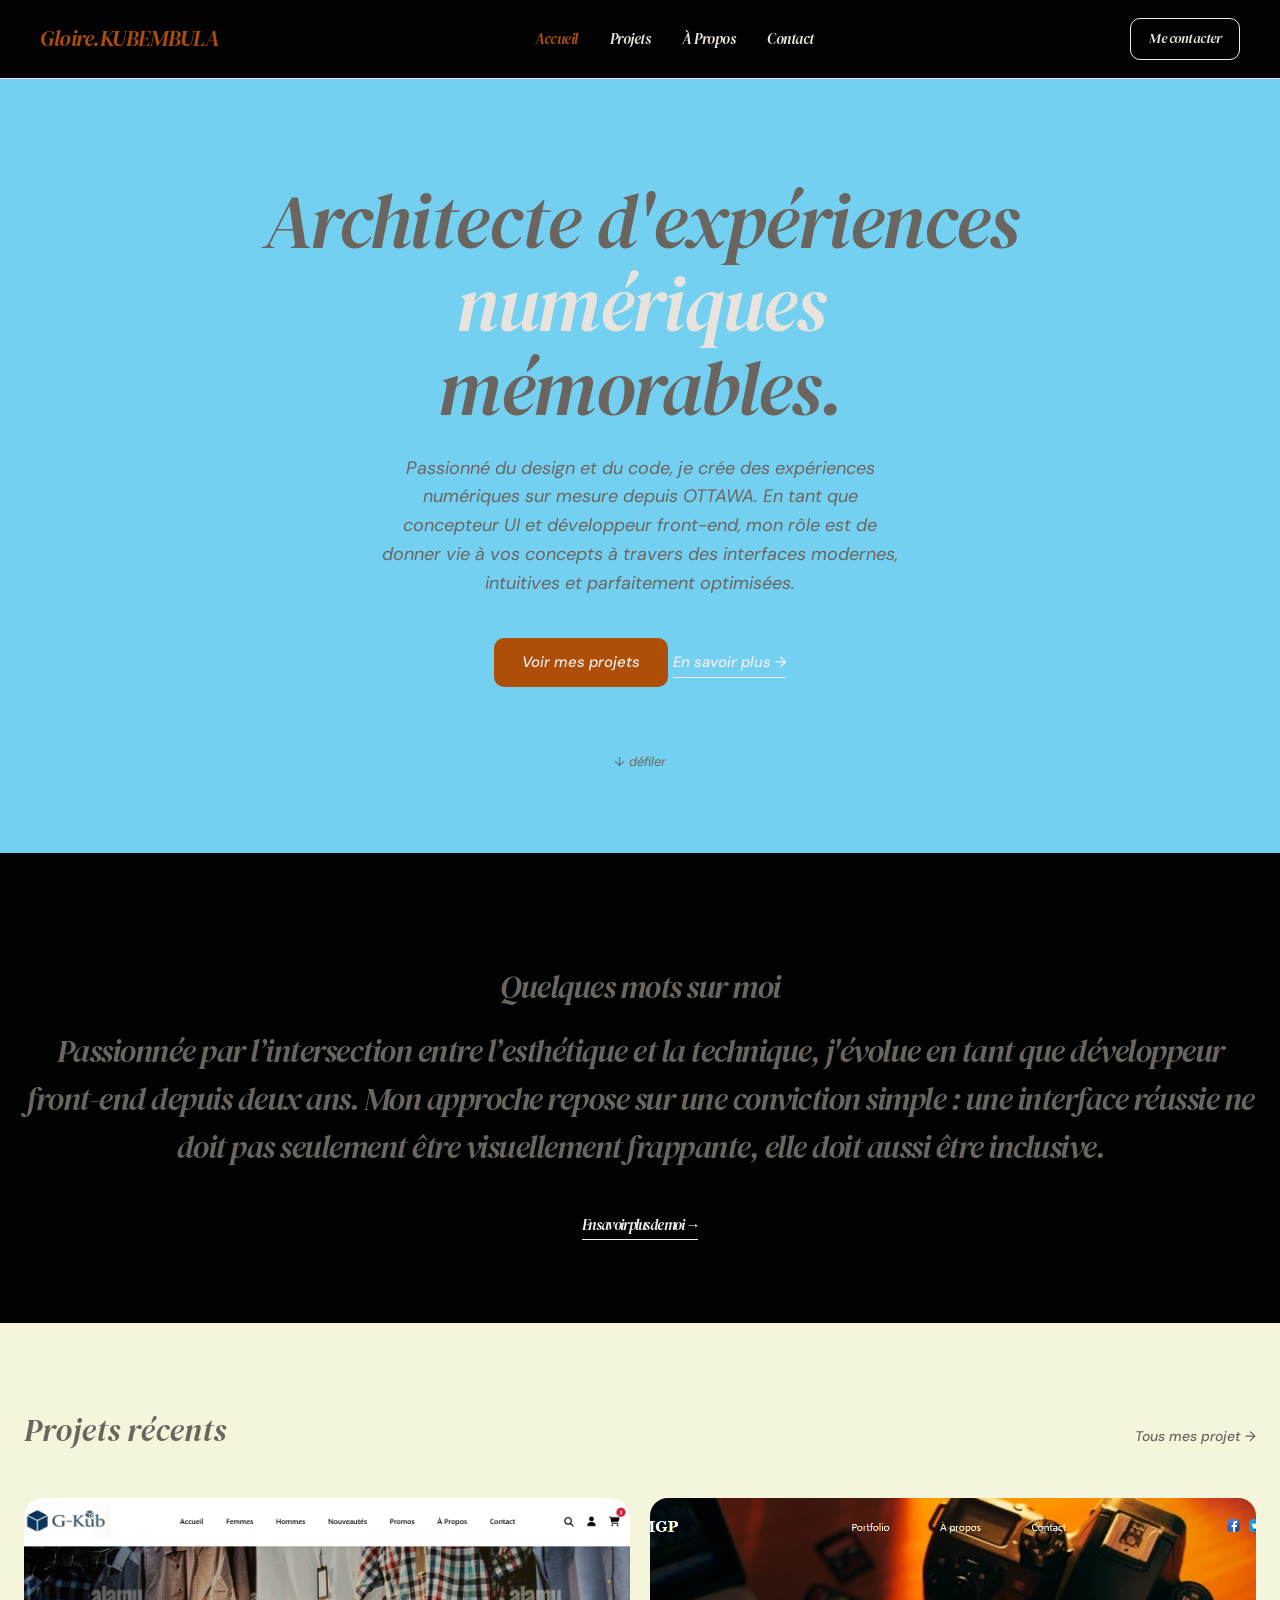
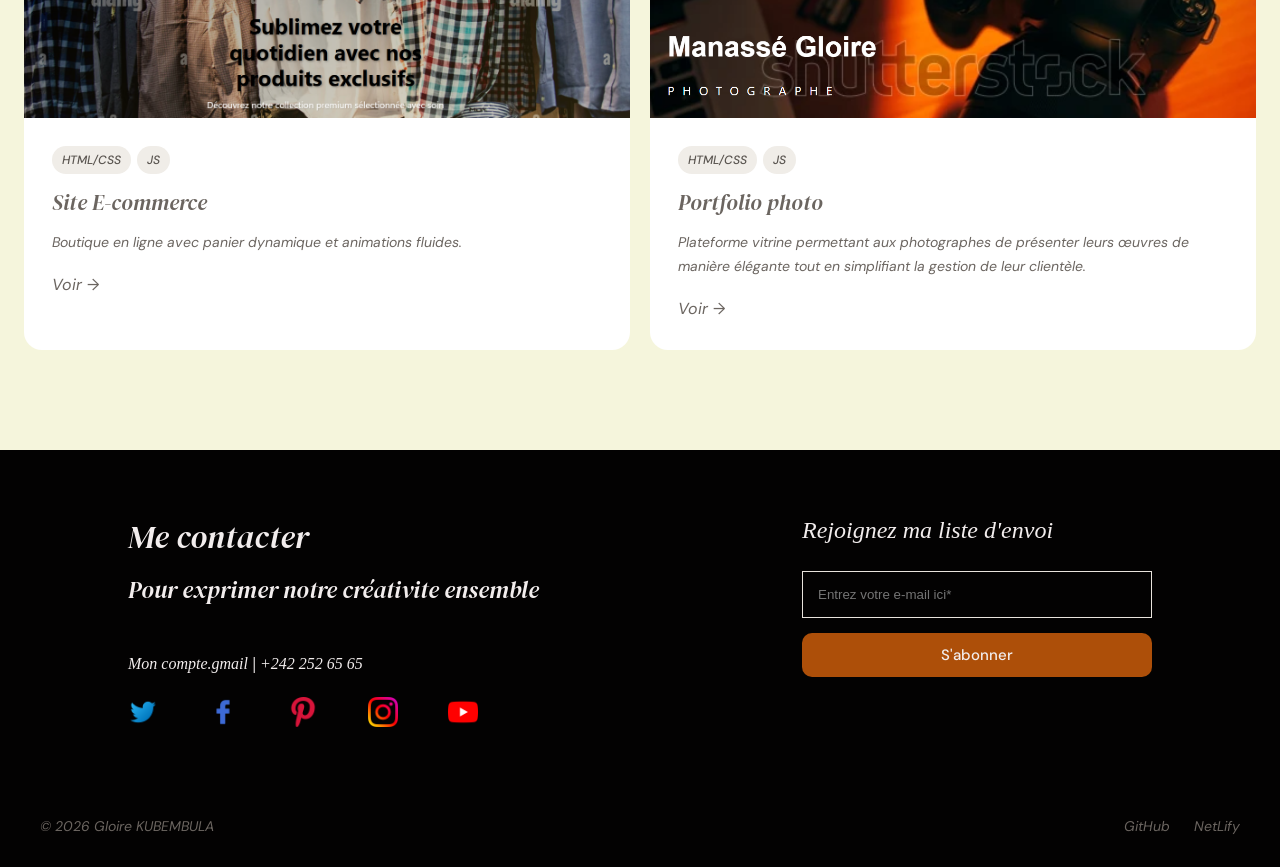
<file: index.html>
<!DOCTYPE html>
<html lang="en">
<head>
    <meta charset="UTF-8">
    <meta name="viewport" content="width=device-width, initial-scale=1.0"> 
    <link rel="stylesheet" href="style.css"> 

    <!-- ==== ICONS PAGE SITE ==== -->
    <link rel="icon" type="incon/png" href="IMG/G-.png">

    <!-- ==== FONT-FAMILY DEPUIS GOOGLE ==== -->
    <link rel="preconnect" href="https://fonts.googleapis.com" />
    <link rel="preconnect" href="https://fonts.gstatic.com" crossorigin />
    <link href="https://fonts.googleapis.com/css2?family=DM+Serif+Display:ital@0;1&family=DM+Sans:wght@300;400;500&display=swap" rel="stylesheet" />
    
    <title>Gloire.KUBEMBULA</title> 

</head>
<body>
    <header class="bar"> 

        <a href="index.html" class="logo">
            Gloire.KUBEMBULA 
        </a> 

        <nav>
            <a href="#index" class="active">Accueil</a>
            <a href="#projet">Projets</a>
            <a href="#propos">À Propos</a>
            <a href="#contact">Contact</a>
        </nav>
         
        <a href="index.html#contact" class="btn-nav">
            Me contacter
        </a>
    </header> 

    <section id="index">

        <div class="hero">
            <h1 class="hero-text">
            Architecte d'expériences  <br>
            <em>numériques</em> <br> 
            mémorables.
            </h1> 

            <p class="hero-sub"> 
                Passionné du design et du code, je crée des expériences numériques sur mesure depuis OTTAWA. En tant que concepteur UI et développeur front-end, mon rôle est de donner vie à vos concepts à travers des interfaces modernes, intuitives et parfaitement optimisées.
            </p> 

            <div class="hero-cat">
                <a href="projet.html" class="btn-primary">
                    Voir mes projets
                </a> 
                <a href="propos.html" class="btn-ghost">
                    En savoir plus →
                </a>
            </div>  
            <div class="hero-scroll">↓ défiler</div> 
        </div>

    </section>  

    <!-- ==== À propos ==== -->
    <secttion id="propos">
        <div class="section about-strip">
            <div class="about-strip-text">
                <h2>Quelques mots sur moi</h2> 
                <p>Passionnée par l’intersection entre l’esthétique et la technique, j'évolue en tant que développeur front-end depuis deux ans. Mon approche repose sur une conviction simple : une interface réussie ne doit pas seulement être visuellement frappante, elle doit aussi être inclusive.</p> 
                <a href="propos.html" class="btn-ghost">En savoir plus de moi →</a>
           </div> 
        </div>
    </secttion>

    <!-- ==== PROJETS ==== --> 
    <section id="projet">

        <div class="section">
            <div class="section-header"> 
                <h2>Projets récents</h2> 
                <a href="projet.html" class="link-more">Tous mes projet →</a>
            </div> 

            <div class="projects-grid">

                <article class="project-card">
                    
                    <div class="project-img project-img--1">
                        <div class="project-img-placeholder">
                            <span class="placeholder-icon">🛍️</span>
                            <span class="placeholder-label">Image du projet</span>
                            <img src="IMG/com.png" alt="" class="placeholder-img">
                        </div>
                    </div>

                    <div class="project-info">
                        <div class="project-tags">
                            <span class="tag">HTML/CSS</span>
                            <span class="tag">JS</span>
                        </div> 
                        <h3>Site E-commerce</h3> 
                        <p>Boutique en ligne avec panier dynamique et animations fluides.</p> 
                        <a href="projet.html">Voir →</a>
                    </div>

                </article>

                <article class="project-card">

                    <div class="project-img project-img--2">
                        <div class="project-img-placeholder">
                            <span class="placeholder-icon">📷</span>
                            <span class="placeholder-label">Image du projet</span>
                            <img src="IMG/pot-fo.png" alt="" class="placeholder-img">
                        </div>
                    </div>

                    <div class="project-info">
                        <div class="project-tags">
                            <span class="tag">HTML/CSS</span>
                            <span class="tag">JS</span>
                        </div> 
                        <h3>Portfolio photo</h3> 
                        <p>Plateforme vitrine permettant aux photographes de présenter leurs œuvres de manière élégante tout en simplifiant la gestion de leur clientèle.</p> 
                        <a href="projet.html">Voir →</a>
                    </div>

                </article>
            </div>
        </div>
    </section> 


    <!-- ==== CONTACT ==== -->
    <section id="contact">
        <div class="contact-footer">
            
            <!-- ==== PARTIE GAUCHE ==== -->
            <div class="contact-info">
                <h2>Me contacter</h2> 
                <p class="subtile">Pour exprimer notre créativite ensemble</p>
                
                <div class="contact-details">
                    <a href="mailto:zekasjuniormg69@gmail.com">Mon compte.gmail</a> 
                    <span>|</span> 

                    <a href="#">+242 252 65 65</a>
                </div> 

               <div class="social-icons">
                    <a href="#"><img width="100%" src="IMG/twitter.png" alt=""></a>
                    <a href="#"><img src="IMG/facebook.png" alt=""></a>
                    <a href="#"><img src="IMG/pinterest.png" alt=""></a>
                    <a href="#"><img src="IMG/instagram.png" alt=""></a>
                    <a href="#"><img src="IMG/youtube.png" alt=""></a>
                </div>
            </div>
        

            <!-- ==== PARTIE DROIT ==== --> 
            <div class="lettre">
                <h3>Rejoignez ma liste d'envoi</h3> 

                <form>
                    <input type="email" placeholder="Entrez votre e-mail ici*" required> 
                    <button class="btn-primary">S'abonner</button>
                </form>
            </div> 
        </div>
    </section>

    <!-- ==== FOOTER ==== --> 
    <footer class="footer"> 
        <span>© 2026 Gloire KUBEMBULA</span> 
        <div class="footer-links">
            <a href="#">GitHub</a>
            <a href="#">NetLify</a>
        </div>
    </footer>

</body>
</html>
</file>
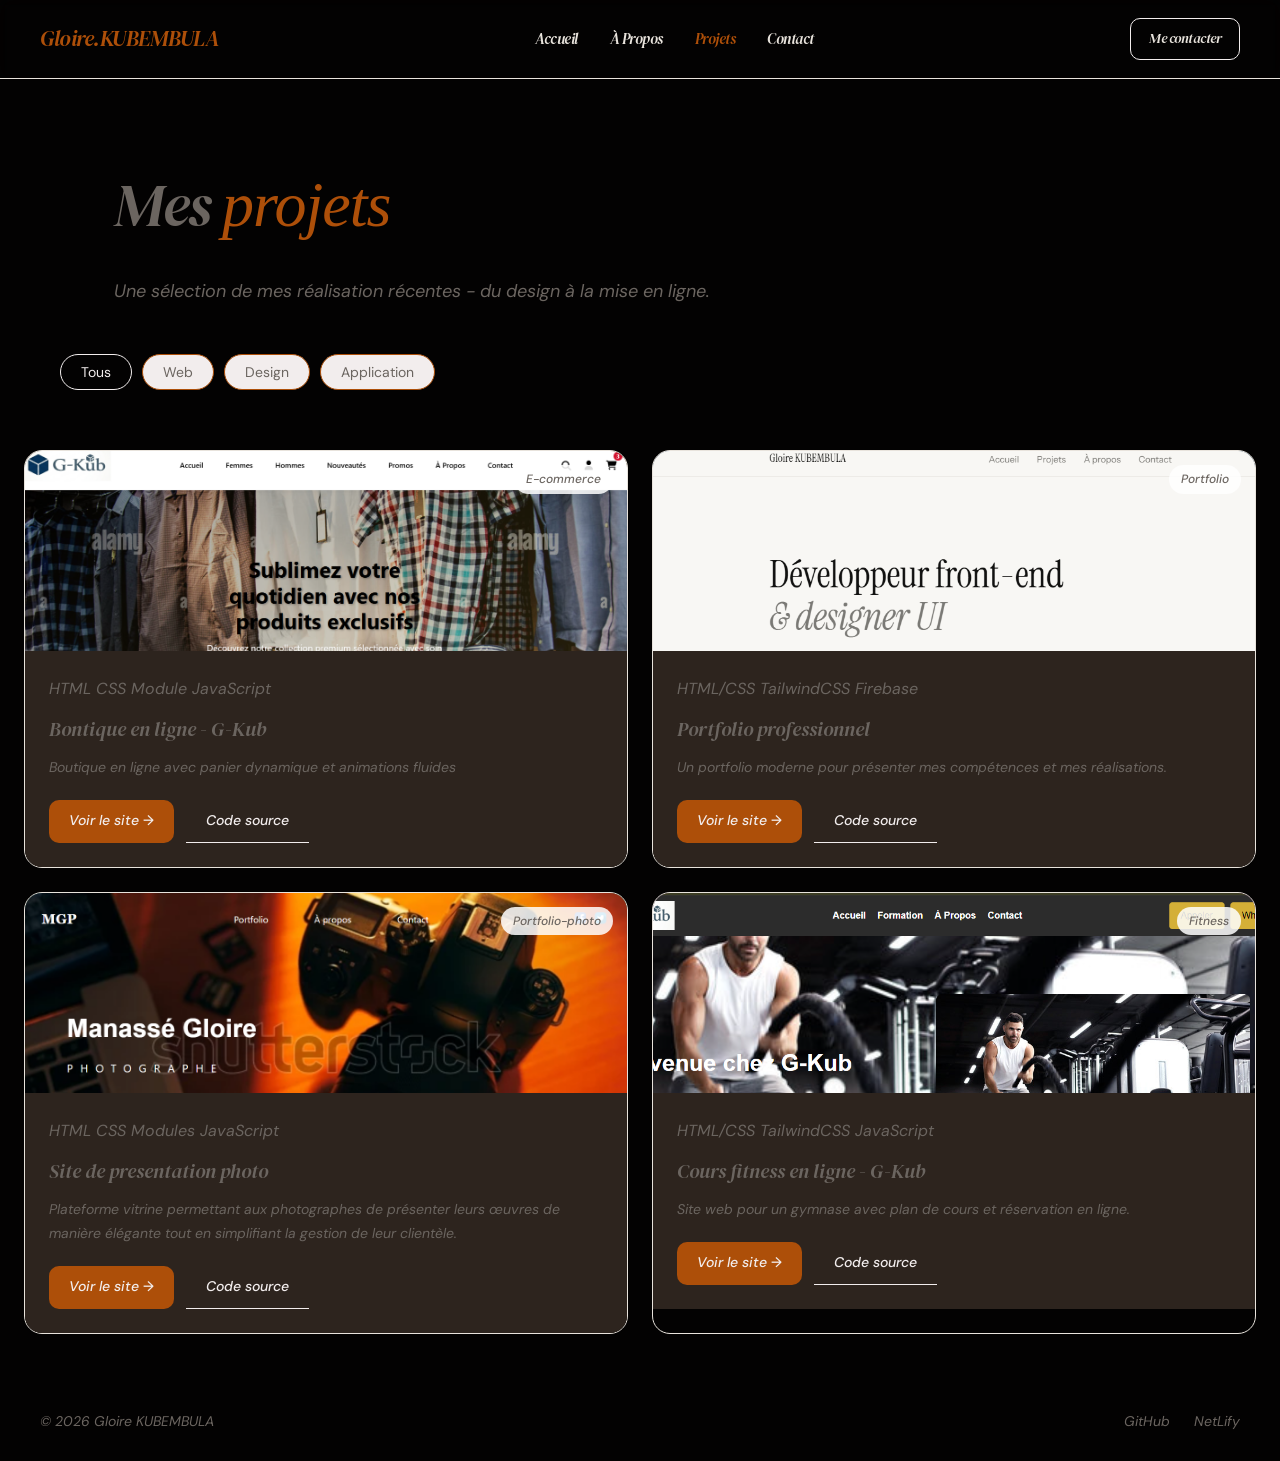
<file: projet.html>
<!DOCTYPE html>
<html lang="en">
<head>
    <meta charset="UTF-8">
    <meta name="viewport" content="width=device-width, initial-scale=1.0"> 
    <link rel="stylesheet" href="projet.css"> 
    <link rel="icon" type="incon/png" href="IMG/G-.png">
    <link rel="preconnect" href="https://fonts.googleapis.com" />
    <link rel="preconnect" href="https://fonts.gstatic.com" crossorigin />
    <link href="https://fonts.googleapis.com/css2?family=DM+Serif+Display:ital@0;1&family=DM+Sans:wght@300;400;500&display=swap" rel="stylesheet" />
    <title>Gloire.KUBEMBULA</title> 
</head>
<body>
    <header class="bar"> 

        <a href="index.html" class="logo">
            Gloire.KUBEMBULA 
        </a> 

        <nav>
            <a href="index.html">Accueil</a>
            <a href="propos.html">À Propos</a>
            <a href="#" class="active">Projets</a>
            <a href="index.html#contact">Contact</a>
        </nav>
         
        <a href="index.html#contact" class="btn-nav">
            Me contacter
        </a>
    </header> 

    <!-- ==== Tête de page ==== -->
    <section class="page-hero"> 
        <h1>Mes <em class="em">projets</em></h1> 
        <p>Une sélection de mes réalisation récentes - du design à la mise en ligne.</p>
    </section> 

    <section class="section">
        <div class="filters">
            <button class="filter-btn active">Tous</button>
            <button class="filter-btn">Web</button>
            <button class="filter-btn">Design</button>
            <button class="filter-btn">Application</button>
        </div> 

        <!-- === GRILLES PROJETS === --> 
        <div class="projects-full-grid"> 

            <article class="project-full-card">
                <div class="pfull-img pfull-img--1"> 
                    <div class="project-img-placeholder">
                        <span class="placeholder-icon">🛍️</span>
                        <span class="placeholder-label">Capture d'écran du projet</span>
                        <img src="IMG/com.png" alt="" class="placeholder-img">
                    </div> 
                    <span class="pfull-category">E-commerce</span>
                </div> 

                <div class="pfull-body">
                    <div class="project-tags">
                        <span class="tag">HTML</span>
                        <span class="tag">CSS Module</span>
                        <span class="tag">JavaScript</span>
                    </div>
                    <h3>Bontique en ligne - G-Kub</h3> 
                    <p>Boutique en ligne avec panier dynamique et animations fluides</p> 
                    <div class="pfull-links">
                        <a href="#" class="btn-primary btn-sm">Voir le site →</a> 
                        <a href="#" class="btn-ghost btn-sm">Code source</a>
                    </div>
                </div>
            </article>

            <article class="project-full-card">
                <div class="pfull-img pfull-img--2"> 
                    <div class="project-img-placeholder">
                        <span class="placeholder-icon">📱</span>
                        <span class="placeholder-label">Capture d'écran du projet</span>
                        <img src="IMG/port.png" alt="" class="placeholder-img">
                    </div> 
                    <span class="pfull-category">Portfolio</span>
                </div> 

                <div class="pfull-body">
                    <div class="project-tags">
                        <span class="tag">HTML/CSS</span>
                        <span class="tag">TailwindCSS</span>
                        <span class="tag">Firebase</span>
                    </div>
                    <h3>Portfolio professionnel</h3> 
                    <p>Un portfolio moderne pour présenter mes compétences et mes réalisations.</p> 
                    <div class="pfull-links">
                        <a href="#" class="btn-primary btn-sm">Voir le site →</a> 
                        <a href="#" class="btn-ghost btn-sm">Code source</a>
                    </div>
                </div>
            </article>

            <article class="project-full-card">
                <div class="pfull-img pfull-img--3"> 
                    <div class="project-img-placeholder">
                        <span class="placeholder-icon">📷</span>
                        <span class="placeholder-label">Capture d'écran du projet</span>
                        <img src="IMG/pot-fo.png" alt="" class="placeholder-img">
                    </div> 
                    <span class="pfull-category">Portfolio-photo</span>
                </div> 

                <div class="pfull-body">
                    <div class="project-tags">
                        <span class="tag">HTML</span>
                        <span class="tag">CSS Modules</span>
                        <span class="tag">JavaScript</span>
                    </div>
                    <h3>Site de presentation photo</h3> 
                    <p>Plateforme vitrine permettant aux photographes de présenter leurs œuvres de manière élégante tout en simplifiant la gestion de leur clientèle.</p> 
                    <div class="pfull-links">
                        <a href="#" class="btn-primary btn-sm">Voir le site →</a> 
                        <a href="#" class="btn-ghost btn-sm">Code source</a>
                    </div>
                </div>
            </article>

            <article class="project-full-card">
                <div class="pfull-img pfull-img--4"> 
                    <div class="project-img-placeholder">
                        <span class="placeholder-icon">🏋🏽‍♀️</span>
                        <span class="placeholder-label">Capture d'écran du projet</span>
                        <img src="IMG/fitn.png" alt="" class="placeholder-img">
                    </div> 
                    <span class="pfull-category">Fitness</span>
                </div> 

                <div class="pfull-body">
                    <div class="project-tags">
                        <span class="tag">HTML/CSS</span>
                        <span class="tag">TailwindCSS</span>
                        <span class="tag">JavaScript</span>
                    </div>
                    <h3>Cours fitness en ligne - G-Kub</h3> 
                    <p>Site web pour un gymnase avec plan de cours et réservation en ligne.</p> 
                    <div class="pfull-links">
                        <a href="#" class="btn-primary btn-sm">Voir le site →</a> 
                        <a href="#" class="btn-ghost btn-sm">Code source</a>
                    </div>
                </div>
            </article>
         </div>
    </section>

    <!-- ==== FOOTER ==== --> 
    <footer class="footer"> 
        <span>© 2026 Gloire KUBEMBULA</span> 
        <div class="footer-links">
            <a href="#">GitHub</a>
            <a href="#">NetLify</a>
        </div>
    </footer>
</body>
</html>
</file>
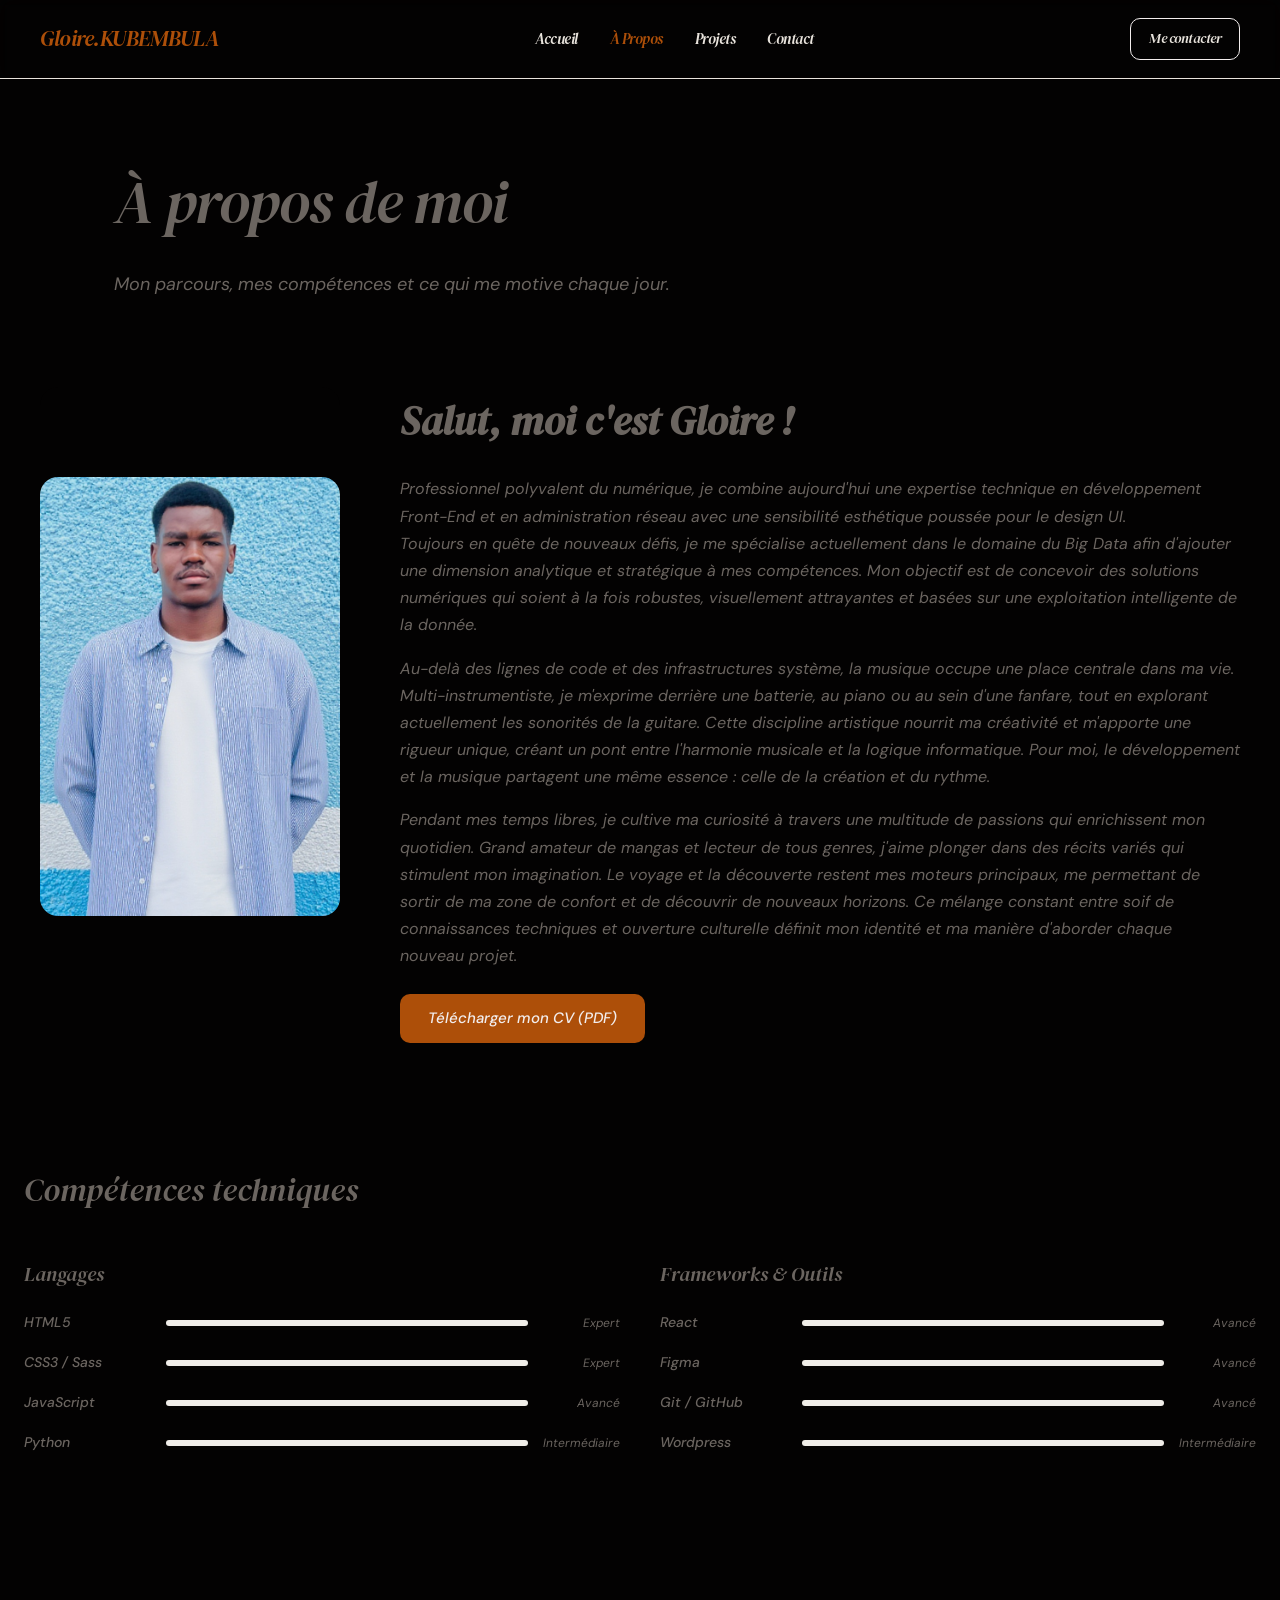
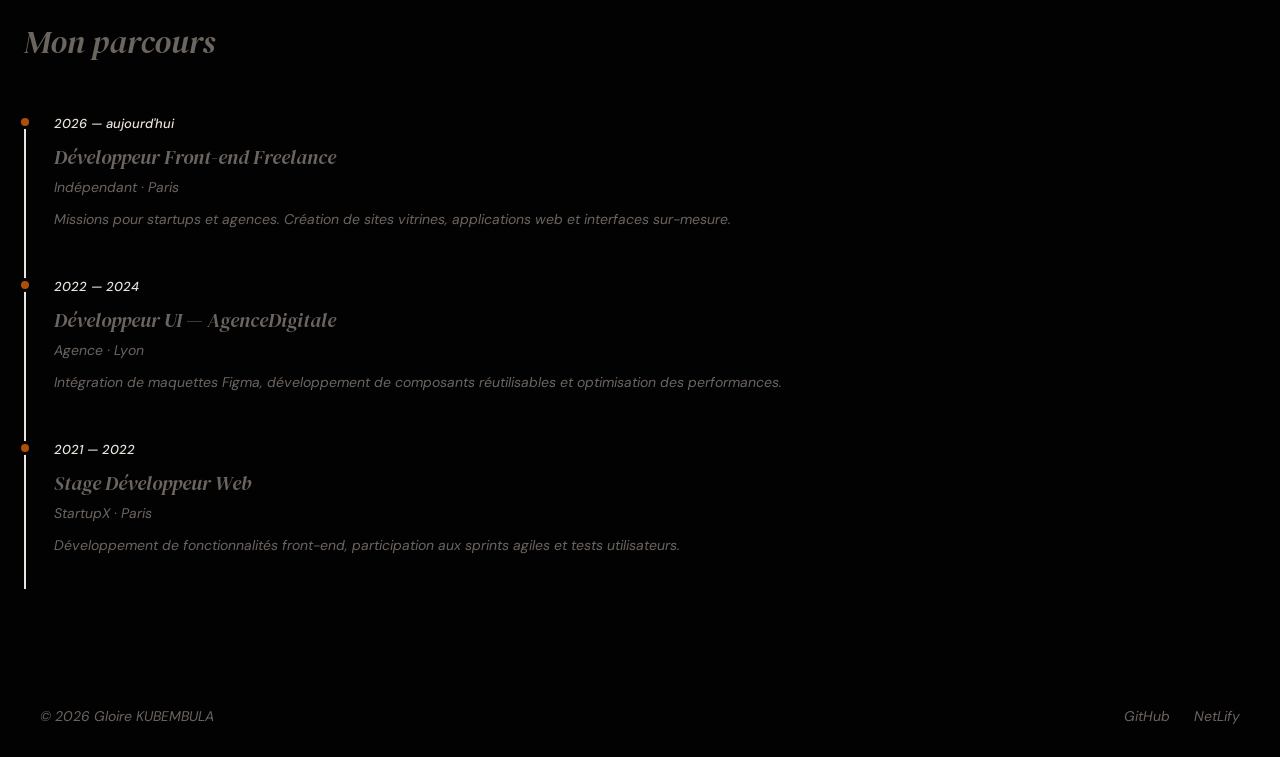
<file: propos.html>
<!DOCTYPE html>
<html lang="en">
<head>
    <meta charset="UTF-8">
    <meta name="viewport" content="width=device-width, initial-scale=1.0">
    <link rel="stylesheet" href="propos.css"> 
    <link rel="icon" type="incon/png" href="IMG/G-.png">
    <link rel="preconnect" href="https://fonts.googleapis.com" />
    <link rel="preconnect" href="https://fonts.gstatic.com" crossorigin />
    <link href="https://fonts.googleapis.com/css2?family=DM+Serif+Display:ital@0;1&family=DM+Sans:wght@300;400;500&display=swap" rel="stylesheet" />
    <title>Gloire.KUBEMBULA</title> 
</head>
<body>
    <header class="bar"> 

        <a href="index.html" class="logo">
            Gloire.KUBEMBULA 
        </a> 

        <nav>
            <a href="index.html">Accueil</a>
            <a href="propos.html" class="active">À Propos</a>
            <a href="projet.html">Projets</a>
            <a href="index.html#contact">Contact</a>
        </nav>
         
        <a href="index.html#contact" class="btn-nav">
            Me contacter
        </a>
    </header>  

    <!-- ===== EN-TÊTE PAGE ===== -->
    <section class="page-hero">
        <h1>À <em>propos</em> de moi</h1>
        <p>Mon parcours, mes compétences et ce qui me motive chaque jour.</p>
    </section> 

    <!-- ===== INTRO ===== -->
    <section class="about-intro" >

        <div class="about-photo">
        <div class="photo-placeholder">
            <img src="IMG/M1.jpg" alt="Photo de profil" class="placeholder-photo">
        </div>
        </div>

        <div class="about-bio">
            <h2>Salut, moi c'est Gloire !</h2>
            <p>Professionnel polyvalent du numérique, je combine aujourd'hui une expertise technique en développement Front-End et en administration réseau avec une sensibilité esthétique poussée pour le design UI. <br> Toujours en quête de nouveaux défis, je me spécialise actuellement dans le domaine du Big Data afin d'ajouter une dimension analytique et stratégique à mes compétences. Mon objectif est de concevoir des solutions numériques qui soient à la fois robustes, visuellement attrayantes et basées sur une exploitation intelligente de la donnée.</p>
            
            <p>Au-delà des lignes de code et des infrastructures système, la musique occupe une place centrale dans ma vie. <br> Multi-instrumentiste, je m'exprime derrière une batterie, au piano ou au sein d'une fanfare, tout en explorant actuellement les sonorités de la guitare. Cette discipline artistique nourrit ma créativité et m'apporte une rigueur unique, créant un pont entre l'harmonie musicale et la logique informatique. Pour moi, le développement et la musique partagent une même essence : celle de la création et du rythme.</p>

            <p>Pendant mes temps libres, je cultive ma curiosité à travers une multitude de passions qui enrichissent mon quotidien. Grand amateur de mangas et lecteur de tous genres, j'aime plonger dans des récits variés qui stimulent mon imagination. Le voyage et la découverte restent mes moteurs principaux, me permettant de sortir de ma zone de confort et de découvrir de nouveaux horizons. Ce mélange constant entre soif de connaissances techniques et ouverture culturelle définit mon identité et ma manière d'aborder chaque nouveau projet.</p>
            <a href="#" class="btn-primary" download>Télécharger mon CV (PDF)</a>
        </div>

    </section>

    <!-- ===== COMPÉTENCES ===== -->
    <section class="section">
        <h2 class="section-title">Compétences techniques</h2>
        <div class="skills-grid">

        <div class="skill-group">
            <h3>Langages</h3>
            <ul class="skill-list">
                <li>
                    <span class="skill-name">HTML5</span>
                    <div class="skill-bar"><div class="skill-fill" style="width: 55%"></div></div>
                    <span class="skill-pct">Expert</span>
                </li>
                <li>
                    <span class="skill-name">CSS3 / Sass</span>
                    <div class="skill-bar"><div class="skill-fill" style="width: 90%"></div></div>
                    <span class="skill-pct">Expert</span>
                </li>
                <li>
                    <span class="skill-name">JavaScript</span>
                    <div class="skill-bar"><div class="skill-fill" style="width: 80%"></div></div>
                    <span class="skill-pct">Avancé</span>
                </li>
                <li>
                    <span class="skill-name">Python</span>
                    <div class="skill-bar"><div class="skill-fill" style="width: 55%"></div></div>
                    <span class="skill-pct">Intermédiaire</span>
                </li>
            </ul>
        </div>

        <div class="skill-group">
            <h3>Frameworks & Outils</h3>
            <ul class="skill-list">
                <li>
                    <span class="skill-name">React</span>
                    <div class="skill-bar"><div class="skill-fill" style="width: 15%"></div></div>
                    <span class="skill-pct">Avancé</span>
                </li>
                <li>
                    <span class="skill-name">Figma</span>
                    <div class="skill-bar"><div class="skill-fill" style="width: 85%"></div></div>
                    <span class="skill-pct">Avancé</span>
                </li>
                <li>
                    <span class="skill-name">Git / GitHub</span>
                    <div class="skill-bar"><div class="skill-fill" style="width: 80%"></div></div>
                    <span class="skill-pct">Avancé</span>
                </li>
                <li>
                    <span class="skill-name">Wordpress</span>
                    <div class="skill-bar"><div class="skill-fill" style="width: 65%"></div></div>
                    <span class="skill-pct">Intermédiaire</span>
                </li>
            </ul>
        </div>

        </div>
    </section> 


    <!-- ===== PARCOURS ===== -->
    <section class="section">
        <h2 class="section-title">Mon parcours</h2>

        <div class="timeline">

            <div class="timeline-item">
                <div class="timeline-dot"></div>
                <div class="timeline-content">
                    <span class="timeline-date">2026 — aujourd'hui</span>
                    <h3>Développeur Front-end Freelance</h3>
                    <p class="timeline-place">Indépendant · Paris</p>
                    <p>Missions pour startups et agences. Création de sites vitrines, applications web et interfaces sur-mesure.</p>
                </div>
            </div>

            <div class="timeline-item">
                <div class="timeline-dot"></div>
                <div class="timeline-content">
                    <span class="timeline-date">2022 — 2024</span>
                    <h3>Développeur UI — AgenceDigitale</h3>
                    <p class="timeline-place">Agence · Lyon</p>
                    <p>Intégration de maquettes Figma, développement de composants réutilisables et optimisation des performances.</p>
                </div>
            </div>

            <div class="timeline-item">
                <div class="timeline-dot"></div>
                <div class="timeline-content">
                    <span class="timeline-date">2021 — 2022</span>
                    <h3>Stage Développeur Web</h3>
                    <p class="timeline-place">StartupX · Paris</p>
                    <p>Développement de fonctionnalités front-end, participation aux sprints agiles et tests utilisateurs.</p>
                </div>
            </div>
            
        </div>
    </section>


    <!-- ==== FOOTER ==== --> 
    <footer class="footer"> 
        <span>© 2026 Gloire KUBEMBULA</span> 
        <div class="footer-links">
            <a href="#">GitHub</a>
            <a href="#">NetLify</a>
        </div>
    </footer>
</body>
</html>
</file>
<file: style.css>
*, *::before, *::after {
    box-sizing: border-box; 
    margin: 0; 
    padding: 0;
}

:root {
    --color-fond: #030202;   
    --color-fond2: #74D0F1;   
    --color-fond3: #F5F5DC;   
    --color-text-primary: #f2eded; 
    --color-text-secondary: #6b6560; 
    --color-logo: #AD4F09; 
    --color-accent3: #ffffff; 
    --color-accent: #e8e3dc; 
    --color-tag-bg: #f0ede8; 
    --color-tag-txt: #5a5550; 

    --font-titre: 'DM Serif Display', Georgia, serif; 
    --font-corps: 'DM Sans', system-ui, sans-serif; 
    --font-contact: 'Playfair Display', serif; font-style: italic; font-weight: 400; 

    --rayon: 10px; 
    --rayon-lg: 18px; 
    --ombre: 0 2px 16px rgba(0,0,0,0.07); 

    --largeur-max: 1100px; 
    --padding-section: 80px 24px; 
} 

html { scroll-behavior: smooth; } 

body {
    font-family: var(--font-corps); 
    background-color: var(--color-fond); 
    color: var(--color-text-secondary); 
    font-size: 16px; 
    line-height: 1.7;
} 

a {
    color: inherit;
    text-decoration: none;
}

img {
    display: block; 
    max-width: 100%; 
} 

/*----BOUTONS----*/ 
.btn-primary {
    display: inline-block; 
    background: var(--color-logo); 
    color: var(--color-text-primary); 
    padding: 12px 28px; 
    border-radius: var(--rayon); 
    font-family: var(--font-corps); 
    font-size: 15px; 
    font-weight: 500; 
    transition: opacity 0.2s, transform 0.2s; 
    border: none; 
    cursor: pointer;
} 

.btn-primary:hover {
    opacity: 0.88; transform: translateY(-1px);
} 

.btn-ghost {
    display: inline-block; 
    color: var(--color-text-primary); 
    font-size: 15px; 
    font-weight: 500; 
    border-bottom: 1px solid var(--color-text-primary); 
    padding-bottom: 2px; 
    transition: opacity 0.2s;
} 
.btn-ghost:hover { 
    opacity: 0.6;
} 

.btn-project {
    display: inline-block; 
    font-size: 14px; 
    font-weight: 500; 
    color: var(--color-btn); 
    transition: gap 0.2s; 
} 
.btn-project:hover { text-decoration: underline; } 

.btn-sm { padding: 9px 20px; font-size: 14px; } 
.btn-full { width: 100%; text-align: center; } 

.btn-nav {
    display: inline-block; 
    color: var(--color-accent);
    border: 1px solid var(--color-text-primary); 
    padding: 8px 18px; 
    border-radius: var(--rayon); 
    font-size: 14px; 
    font-weight: 500; 
    transition: background 0.2s, color 0.2s; 
} 

.btn-nav:hover, .btn-nav.active-btn {
    background: var(--color-text-primary); 
    color: var(--color-logo);
} 

/* ---- NAVIGATION ----- */  
.bar {
    position: sticky; 
    top: 0; 
    z-index: 100; 
    display: flex; 
    align-items: center; 
    justify-content: space-between; 
    gap: 24px; 
    padding: 18px 40px; 
    backdrop-filter: blur(8px); 
    border-bottom: 1px solid var(--color-accent);
} 

.logo {
  font-family: var(--font-titre);
  font-size: 22px;
  font-weight: 400;
  letter-spacing: -0.5px;
  color: var(--color-logo);
}

.bar {
    font-family: var(--font-titre); 
    font-size: 22px; 
    font-weight: 400; 
    letter-spacing: -0.5px; 
} 

.bar nav {
    display: flex; 
    gap: 32px;
} 

.bar nav a {
    font-size: 15px; 
    color: var(--color-accent); 
    transition: color 0.2s; 
} 

.bar nav a:hover, 
.bar nav a.active {
    color: var(--color-logo);
} 
.bar nav a.active {
    font-weight: 500;
} 

/* ---- SECTION ---- */ 
#projet { }

.section { 
    background: var(--color-fond3);
    width: 100%; 
    margin: 0 auto; 
    padding: var(--padding-section);
} 

.section-header {
    display: flex; 
    align-items: baseline; 
    justify-content: space-between; 
    margin-bottom: 40px;
} 

.section-title {
    font-family: var(--font-titre); 
    font-size: 32px; 
    font-weight: 400; 
    margin-bottom: 40px;
} 

h2 {
    font-family: var(--font-titre); 
    font-size: 32px; 
    font-weight: 400;
} 

.link-more {
    font-size: 14px; 
    color: var(--color-btn); 
    font-weight: 500;
} 

.link-more:hover {
    text-decoration: underline;
}  

/* ----- accueil ----- */
#index {
    padding-top: calc(var(--gap) * 1.5);
    padding-bottom: calc(var(--gap) * 1.5);
} 

.hero {
    background: var(--color-fond2); 
    width: 100%; 
    margin: 0 auto; 
    padding: 100px 24px 80px; 
    text-align: center;
} 

.hero-text {
    font-family: var(--font-titre); 
    font-size: clamp(42px, 7vw, 76px); 
    line-height: 1.1; 
    letter-spacing: -1.5px; 
    font-weight: 400;
    margin-bottom: 24px;
} 

.hero-text em {
    font-size: italic; 
    color: var(--color-accent);
} 

.hero-sub {
    font-size: 18px; 
    color: var(--color-text-secondary); 
    max-width: 520px; 
    margin: 0 auto 40px; 
    line-height: 1.6;
} 

.hero-scroll {
    margin-top: 64px; 
    font-size: 13px; 
    color: var(--color-text-secondary); 
    animation: bounce 2s infinite;
} 

@keyframes bounce {
    0%, 100% {
        transform: translateY(0);
    } 
    50% {
        transform: translateY(6px);
    }
}

/* ---- Projet (Pg accueil) */ 
.projects-grid {
    display: grid; 
    grid-template-columns: 1fr 1fr; 
    grid-template-rows: auto auto; 
    gap: 20px; 
}

.project-card {
    background: var(--color-accent3); 
    border-radius: var(--rayon-lg); 
    overflow: hidden; 
    border: 1px solid var(--color-accent2); 
    transition: transform 0.25s, box-shadow 0.25s;
} 

.project-card:hover {
    transform: translateY(-4px); 
    box-shadow: var(--ombre);
} 

.placeholder-img {
    position: absolute;
    top: 0; left: 0; width: 100%; height: 100%;
    object-fit: cover;
}

.project-img {
    position: relative; 
    min-height: 220px; 
    display: flex; 
    align-items: center; 
    justify-content: center;
} 
.project-img--1 { background: linear-gradient(135deg, #e8d5c4 0%, #c4a882 100%);}
.project-img--2 { background: linear-gradient(135deg, #c4d5e8 0%, #82a8c4 100%);}  

.project-img-placeholder {
    display: flex; 
    flex-direction: column; 
    align-items: center; 
    gap: 8px; 
    color: rgba(0,0,0,0.4);
}

.placeholder-icon { font-size: 36px;}
.placeholder-label { font-size: 12px; font-weight: 500;} 

.project-info {
  padding: 28px;
}
.project-info h3 {
  font-family: var(--font-titre);
  font-size: 22px;
  font-weight: 400;
  margin: 10px 0 10px;
}
.project-info p {
  font-size: 14px;
  color: var(--color-text-secondary);
  margin-bottom: 16px; 
} 

/* ----- Tags (accueil) ----- */
.project-tags {
  display: flex;
  flex-wrap: wrap;
  gap: 6px;
  margin-bottom: 8px;
}
.tag {
  background: var(--color-tag-bg);
  color: var(--color-tag-txt);
  font-size: 12px;
  font-weight: 500;
  padding: 4px 10px;
  border-radius: 50px;
} 

/* ---- À Propos (accueil) ----- */ 
#propos{} 

.about-strip {
  font-size: 32px;
  font-weight: 400;
  font-family: var(--font-titre);
  line-height: 1.5; 
  letter-spacing: -1.5px;
  text-align: center;
  background: var(--color-fond); 
  margin-top: 30px;
}
.about-strip-text h2 { margin-bottom: 16px; }
.about-strip-text p  { color: var(--color-text-secondary); margin-bottom: 24px; }
.about-strip-stats {
  display: flex;
}
.stat { display: flex; flex-direction: column; }
.stat-num {
  font-family: var(--font-titre);
  font-size: 40px;
  font-weight: 400;
  color: var(--color-logo);
  line-height: 1;
}
.stat-label { font-size: 13px; color: var(--color-text-secondary); margin-top: 4px; } 

/* ---- CONTACT (accueil) ---- */
#contact{} 

.contact-footer {
    padding: 60px 10%; 
    display: flex; 
    justify-content: space-between; 
    align-items: flex-start; 
    font-family: var(--font-titre); 
    color: var(--color-text-primary);
}

.contact-info h2 { font-size: 2rem; margin-bottom: 5px; }
.contact-info .subtile  { font-size: 1.5rem; margin-bottom: 40px; font-weight: 300; }   

.contact-details a {
    font-family: var(--font-contact);
    font-size: italic; 
    font-weight: 500;
} 

.social-icons { 
    margin-top: 20px; 
    display: flex;  
    gap: 30px;
}

.social-icons img { 
    margin-right: 20px; 
    width: 30px; 
    height: 30px;
} 

.lettre h3 {
    font-family: var(--font-contact); 
    font-size: 1.5rem; 
    font-weight: 300; 
    margin-bottom: 20px;
    color: var(--color-text-primary);
} 

.lettre form {
    display: flex; 
    flex-direction: column; 
    width: 350px; 
} 

.lettre input { 
    background: transparent; 
    border: 1px solid var(--color-accent); 
    padding: 15px; 
    color: var(--color-text-primary); 
    margin-bottom: 15px;
} 




/* ----- FOOTER ----- */ 
.footer {
  display: flex;
  justify-content: space-between;
  align-items: center;
  padding: 28px 40px;
  font-size: 14px;
  color: var(--color-text-secondary);
  max-width: 100%;
}
.footer-links { display: flex; gap: 24px; }
.footer-links a:hover { color: var(--color-text-primary); }

@media (max-width: 768px) {
    .bar {
        padding: 14px 20px;
    } 
     
    .bar nav {
        display: none; 
    } 

    .bar-nav {
        display: none;
    } 

    .hero {
        padding: 60px 20px 48px; 
    } 

    .projects-grid {
        grid-template-columns: 1fr; 
    } 
    
    .about-strip {
        grid-template-columns: 1fr; gap: 15px; 
    } 

    .about-intro {
        grid-template-columns: 1fr; 
    } 

    .about-photo {
        position: static; 
    } 

    .photo-placeholder {
        aspect-ratio: 16/9;
    } 

    .projects-full-grid {
        grid-template-columns: 1fr; 
    } 

    .skills-grid {
        grid-template-columns: 1fr;
    }
    
    .hobbies-grid {
        grid-template-columns: 1fr 1fr; 
    } 

    .contat-section {
        grid-template-columns: 1fr; 
    } 
    .form-row {
        grid-template-columns: 1fr; 
    } 
    .faq-grid {
        grid-template-columns: 1fr;
    } 

    .section {
        padding: 48px 20px; 
    } 
    .spage-hero {
        padding: 48px 20px 32px;
    } 

    .footer {
        flex-direction: column; gap: 12px; text-align: center;
    } 

    .contact-footer {
        flex-direction: column; gap: 20px; align-items: center; text-align: center;
    }
}
</file>
<file: projet.css>
*, *::before, *::after {
    box-sizing: border-box; 
    margin: 0; 
    padding: 0;
}

:root {
    --color-fond: #030202;   
    --color-fond2: #74D0F1;   
    --color-fond3: #F5F5DC;   
    --color-text-primary: #f2eded; 
    --color-text-secondary: #6b6560; 
    --color-logo: #AD4F09; 
    --color-accent3: #ffffff; 
    --color-accent: #e8e3dc; 
    --color-tag-bg: #f0ede8; 
    --color-tag-txt: #5a5550; 

    --font-titre: 'DM Serif Display', Georgia, serif; 
    --font-corps: 'DM Sans', system-ui, sans-serif; 
    --font-contact: 'Playfair Display', serif; font-style: italic; font-weight: 400; 

    --rayon: 10px; 
    --rayon-lg: 18px; 
    --ombre: 0 2px 16px rgba(0,0,0,0.07); 

    --largeur-max: 1100px; 
    --padding-section: 80px 24px; 
} 

html { scroll-behavior: smooth; } 

body {
    font-family: var(--font-corps); 
    background-color: var(--color-fond); 
    color: var(--color-text-secondary); 
    font-size: 16px; 
    line-height: 1.7;
} 

a {
    color: inherit;
    text-decoration: none;
}

img {
    display: block; 
    max-width: 100%; 
} 

/*----BOUTONS----*/ 
.btn-primary {
    display: inline-block; 
    background: var(--color-logo); 
    color: var(--color-text-primary); 
    padding: 12px 28px; 
    border-radius: var(--rayon); 
    font-family: var(--font-corps); 
    font-size: 15px; 
    font-weight: 500; 
    transition: opacity 0.2s, transform 0.2s; 
    border: none; 
    cursor: pointer;
} 

.btn-primary:hover {
    opacity: 0.88; transform: translateY(-1px);
} 

.btn-ghost {
    display: inline-block; 
    color: var(--color-text-primary); 
    font-size: 15px; 
    font-weight: 500; 
    border-bottom: 1px solid var(--color-text-primary); 
    padding-bottom: 2px; 
    transition: opacity 0.2s;
} 
.btn-ghost:hover { 
    opacity: 0.6;
} 

.btn-project {
    display: inline-block; 
    font-size: 14px; 
    font-weight: 500; 
    color: var(--color-btn); 
    transition: gap 0.2s; 
} 
.btn-project:hover { text-decoration: underline; } 

.btn-sm { padding: 9px 20px; font-size: 14px; } 
.btn-full { width: 100%; text-align: center; } 

.btn-nav {
    display: inline-block; 
    color: var(--color-accent);
    border: 1px solid var(--color-text-primary); 
    padding: 8px 18px; 
    border-radius: var(--rayon); 
    font-size: 14px; 
    font-weight: 500; 
    transition: background 0.2s, color 0.2s; 
} 

.btn-nav:hover, .btn-nav.active-btn {
    background: var(--color-text-primary); 
    color: var(--color-logo);
} 

/* ---- NAVIGATION ----- */  
.bar {
    position: sticky; 
    top: 0; 
    z-index: 100; 
    display: flex; 
    align-items: center; 
    justify-content: space-between; 
    gap: 24px; 
    padding: 18px 40px; 
    backdrop-filter: blur(8px); 
    border-bottom: 1px solid var(--color-accent);
} 

.logo {
  font-family: var(--font-titre);
  font-size: 22px;
  font-weight: 400;
  letter-spacing: -0.5px;
  color: var(--color-logo);
}

.bar {
    font-family: var(--font-titre); 
    font-size: 22px; 
    font-weight: 400; 
    letter-spacing: -0.5px; 
} 

.bar nav {
    display: flex; 
    gap: 32px;
} 

.bar nav a {
    font-size: 15px; 
    color: var(--color-accent); 
    transition: color 0.2s; 
} 

.bar nav a:hover, 
.bar nav a.active {
    color: var(--color-logo);
} 
.bar nav a.active {
    font-weight: 500;
} 

/* ---- interieur accueil ---- */
.page-hero {
  max-width: var(--largeur-max);
  margin: 0 auto;
  padding: 72px 24px 48px;
}

.page-hero h1 {
  font-family: var(--font-titre);
  font-size: clamp(36px, 5vw, 60px);
  font-weight: 400;
  letter-spacing: -1px;
  margin-bottom: 16px;

}
.page-hero .em { font-family: var(--font-contact); color: var(--color-logo); font-size: clamp(45px, 5vw, 80px); }
.page-hero p { font-size: 18px; color: var(--color-texte-secondary); } 

/* -------- 12. FILTRES -------- */
.filters {
  display: flex;
  gap: 10px;
  flex-wrap: wrap;
  margin-bottom: 40px; 
  padding-left: 60px;
}
.filter-btn {
  background: var(--color-text-primary);
  border: 1px solid var(--color-logo);
  border-radius: 50px;
  padding: 8px 20px;
  font-family: var(--font-corps);
  font-size: 14px;
  cursor: pointer;
  color: var(--color-texte-secondary);
  transition: background 0.2s, color 0.2s, border-color 0.2s;
}
.filter-btn:hover, .filter-btn.active {
  background: var(--color-texte-primary);
  color: var(--color-text-primary);
  border-color: var(--color-texte-primary);
}

.projects-full-grid {
  display: grid;
  grid-template-columns: 1fr 1fr;
  gap: 24px; 
  padding: 20px 24px 48px; 
}

.project-full-card {
  background: var(--color-carte);
  border-radius: var(--rayon-lg);
  border: 1px solid var(--color-accent);
  overflow: hidden;
  transition: transform 0.25s, box-shadow 0.25s;
}
.project-full-card:hover {
  transform: translateY(-4px);
  box-shadow: var(--ombre);
} 

.placeholder-img {
    position: absolute;
    top: 0; left: 0; width: 100%; height: 100%;
    object-fit: cover;
}

.pfull-img {
  position: relative;
  height: 200px;
  display: flex;
  align-items: center;
  justify-content: center;
}
.pfull-img--1 { background: linear-gradient(135deg, #E8D5C4, #C4A882); }
.pfull-img--2 { background: linear-gradient(135deg, #C4D5E8, #82A8C4); }
.pfull-img--3 { background: linear-gradient(135deg, #C4E8D0, #82C49A); }
.pfull-img--4 { background: linear-gradient(135deg, #E8C4D5, #C482A8); }
.pfull-img--5 { background: linear-gradient(135deg, #E8E4C4, #C4BB82); }
.pfull-img--6 { background: linear-gradient(135deg, #C4C4E8, #8282C4); }

.pfull-category {
  position: absolute;
  top: 14px;
  right: 14px;
  background: rgba(255,255,255,0.85);
  font-size: 12px;
  font-weight: 500;
  padding: 4px 12px;
  border-radius: 50px;
  color: var(--color-texte-primary);
}

.pfull-body {
  padding: 24px;
  background: #2D241E;
}
.pfull-body h3 {
  font-family: var(--font-titre);
  font-size: 20px;
  font-weight: 400;
  margin: 10px 0 10px;
}
.pfull-body p {
  font-size: 14px;
  color: var(--color-texte-secondary);
  margin-bottom: 20px;
}
.pfull-links { display: flex; gap: 12px; flex-wrap: wrap; }

/* ----- FOOTER ----- */ 
.footer {
  display: flex;
  justify-content: space-between;
  align-items: center;
  padding: 28px 40px;
  font-size: 14px;
  color: var(--color-text-secondary);
  max-width: 100%;
}
.footer-links { display: flex; gap: 24px; }
.footer-links a:hover { color: var(--color-text-primary); }

@media (max-width: 768px) {
    .bar {
        padding: 14px 20px;
    } 
     
    .bar nav {
        display: none; 
    } 

    .bar-nav {
        display: none;
    } 

    .hero {
        padding: 60px 20px 48px; 
    } 

    .projects-grid {
        grid-template-columns: 1fr; 
    } 
    
    .about-strip {
        grid-template-columns: 1fr; gap: 15px; 
    } 
    .about-intro {
        grid-template-columns: 1fr; 
    } 
    .about-photo {
        position: static; 
    } 
    .photo-placeholder {
        aspect-ratio: 16/9;
    } 

    .projects-full-grid {
        grid-template-columns: 1fr; 
    } 
    .skills-grid {
        grid-template-columns: 1fr;
    } 
    .hobbies-grid {
        grid-template-columns: 1fr 1fr; 
    } 

    .contat-section {
        grid-template-columns: 1fr; 
    } 
    .form-row {
        grid-template-columns: 1fr; 
    } 
    .faq-grid {
        grid-template-columns: 1fr;
    } 

    .section {
        padding: 48px 20px; 
    } 
    .spage-hero {
        padding: 48px 20px 32px;
    } 

    .footer {
        flex-direction: column; gap: 12px; text-align: center;
    } 
    
}
</file>
<file: propos.css>
*, *::before, *::after {
    box-sizing: border-box; 
    margin: 0; 
    padding: 0;
}

:root {
    --color-fond: #030202;   
    --color-fond2: #74D0F1;   
    --color-fond3: #F5F5DC;   
    --color-text-primary: #f2eded; 
    --color-text-secondary: #6b6560; 
    --color-logo: #AD4F09; 
    --color-accent3: #ffffff; 
    --color-accent: #e8e3dc; 
    --color-tag-bg: #f0ede8; 
    --color-tag-txt: #5a5550; 

    --font-titre: 'DM Serif Display', Georgia, serif; 
    --font-corps: 'DM Sans', system-ui, sans-serif; 
    --font-contact: 'Playfair Display', serif; font-style: italic; font-weight: 400; 

    --rayon: 10px; 
    --rayon-lg: 18px; 
    --ombre: 0 2px 16px rgba(0,0,0,0.07); 

    --largeur-max: 1100px; 
    --padding-section: 80px 24px; 
} 

html { scroll-behavior: smooth; } 

body {
    font-family: var(--font-corps); 
    background-color: var(--color-fond); 
    color: var(--color-text-secondary); 
    font-size: 16px; 
    line-height: 1.7;
} 

a {
    color: inherit;
    text-decoration: none;
}

img {
    display: block; 
    max-width: 100%; 
} 

/*----BOUTONS----*/ 
.btn-primary {
    display: inline-block; 
    background: var(--color-logo); 
    color: var(--color-text-primary); 
    padding: 12px 28px; 
    border-radius: var(--rayon); 
    font-family: var(--font-corps); 
    font-size: 15px; 
    font-weight: 500; 
    transition: opacity 0.2s, transform 0.2s; 
    border: none; 
    cursor: pointer;
} 

.btn-primary:hover {
    opacity: 0.88; transform: translateY(-1px);
} 

.btn-ghost {
    display: inline-block; 
    color: var(--color-text-primary); 
    font-size: 15px; 
    font-weight: 500; 
    border-bottom: 1px solid var(--color-text-primary); 
    padding-bottom: 2px; 
    transition: opacity 0.2s;
} 
.btn-ghost:hover { 
    opacity: 0.6;
} 

.btn-project {
    display: inline-block; 
    font-size: 14px; 
    font-weight: 500; 
    color: var(--color-btn); 
    transition: gap 0.2s; 
} 
.btn-project:hover { text-decoration: underline; } 

.btn-sm { padding: 9px 20px; font-size: 14px; } 
.btn-full { width: 100%; text-align: center; } 

.btn-nav {
    display: inline-block; 
    color: var(--color-accent);
    border: 1px solid var(--color-text-primary); 
    padding: 8px 18px; 
    border-radius: var(--rayon); 
    font-size: 14px; 
    font-weight: 500; 
    transition: background 0.2s, color 0.2s; 
} 

.btn-nav:hover, .btn-nav.active-btn {
    background: var(--color-text-primary); 
    color: var(--color-logo);
} 

/* ---- NAVIGATION ----- */  
.bar {
    position: sticky; 
    top: 0; 
    z-index: 100; 
    display: flex; 
    align-items: center; 
    justify-content: space-between; 
    gap: 24px; 
    padding: 18px 40px; 
    backdrop-filter: blur(8px); 
    border-bottom: 1px solid var(--color-accent);
} 

.logo {
  font-family: var(--font-titre);
  font-size: 22px;
  font-weight: 400;
  letter-spacing: -0.5px;
  color: var(--color-logo);
}

.bar {
    font-family: var(--font-titre); 
    font-size: 22px; 
    font-weight: 400; 
    letter-spacing: -0.5px; 
} 

.bar nav {
    display: flex; 
    gap: 32px;
} 

.bar nav a {
    font-size: 15px; 
    color: var(--color-accent); 
    transition: color 0.2s; 
} 

.bar nav a:hover, 
.bar nav a.active {
    color: var(--color-logo);
} 
.bar nav a.active {
    font-weight: 500;
} 

/* --------  -------- */ 
.page-hero {
  max-width: var(--largeur-max);
  margin: 0 auto;
  padding: 72px 24px 48px;
}

.page-hero h1 {
  font-family: var(--font-titre);
  font-size: clamp(36px, 5vw, 60px);
  font-weight: 400;
  letter-spacing: -1px;
  margin-bottom: 16px;

}
.page-hero .em { font-family: var(--font-contact); color: var(--color-logo); font-size: clamp(45px, 5vw, 80px); }
.page-hero p { font-size: 18px; color: var(--color-texte-secondary); } 

.about-intro {
  display: grid;
  grid-template-columns: 300px 1fr;
  gap: 60px;
  align-items: start;
  padding: 40px;
}

.about-photo {
  /* position: sticky; */
  top: 100px;
} 

.photo-placeholder {
  width: 100%;
  aspect-ratio: 3/4;
  background: var(--color-fond);
  border-radius: var(--rayon-lg);
  display: flex;
  flex-direction: column;
  align-items: center;
  justify-content: center;
  gap: 10px;
  color: var(--color-text-secondary);
} 

.placeholder-photo {
    width: 100%;
    height: auto;
    border-radius: var(--rayon-lg);
    object-fit: cover;
    margin-top: 90px;
}

.photo-placeholder .placeholder-icon { font-size: 48px; }

.about-bio h2 { margin-bottom: 20px; font-family: var(--font-titre); font-size: 40px; }
.about-bio p {
  color: var(--color-text-secondary);
  margin-bottom: 16px;
}
.about-bio .btn-primary { margin-top: 8px; }

/* -------- COMPÉTENCES -------- */
.section { 
    background: var(--color-fond);
    width: 100%; 
    margin: 0 auto; 
    padding: var(--padding-section);
}

.section-title {
    font-family: var(--font-titre); 
    font-size: 32px; 
    font-weight: 400; 
    margin-bottom: 40px;
}

.skills-grid {
  display: grid;
  grid-template-columns: 1fr 1fr;
  gap: 40px;
}

.skill-group h3 {
  font-family: var(--font-titre);
  font-size: 20px;
  font-weight: 400;
  margin-bottom: 20px;
  color: var(--color-text-secondary);
} 

.skill-list {
  list-style: none;
  display: flex;
  flex-direction: column;
  gap: 16px;
}

.skill-list li {
  display: grid;
  grid-template-columns: 130px 1fr 80px;
  align-items: center;
  gap: 12px;
} 

.skill-name { 
    font-size: 14px; 
    font-weight: 500; 
}

.skill-bar {
  height: 6px;
  background: var(--color-tag-bg);
  border-radius: 50px;
  overflow: hidden;
} 

.skill-pct { font-size: 12px; color: var(--color-text-secondary); text-align: right; }


.section {
    padding: var(--padding-section);
    position: relative; 
}

.timeline {
  position: relative;
  padding-left: 30px;
}

.timeline::before {
  content: '';
  position: absolute;
  left: 0;
  top: 8px;
  bottom: 8px;
  width: 2px;
  background: var(--color-accent);
}

.timeline-item {
  position: relative;
  padding-bottom: 40px;
}

.timeline-dot {
  position: absolute;
  left: -36px;
  top: 6px;
  width: 14px;
  height: 14px;
  border-radius: 50%;
  background: var(--color-logo);
  border: 3px solid var(--color-fond);
}

.timeline-date {
  font-size: 13px;
  color: var(--color-accent);
  font-weight: 500;
}

.timeline-content h3 {
  font-family: var(--font-titre);
  font-size: 20px;
  font-weight: 400;
  margin: 4px 0 2px;
}
.timeline-place { 
    font-size: 14px; 
    color: var(--color-text-secondary); 
    margin-bottom: 8px; 
}

.timeline-content p {
    font-size: 14px; 
    color: var(--color-text-secondary); 
}


/* ----- FOOTER ----- */ 
.footer {
  display: flex;
  justify-content: space-between;
  align-items: center;
  padding: 28px 40px;
  font-size: 14px;
  color: var(--color-texte-secondary);
  max-width: 100%;
}
.footer-links { display: flex; gap: 24px; }
.footer-links a:hover { color: var(--color-text-primary); }

@media (max-width: 768px) {
    .bar {
        padding: 14px 20px;
    } 
     
    .bar nav {
        display: none; 
    } 

    .bar-nav {
        display: none;
    } 

    .hero {
        padding: 60px 20px 48px; 
    } 

    .projects-grid {
        grid-template-columns: 1fr; 
    } 
    
    .about-strip {
        grid-template-columns: 1fr; gap: 15px; 
    } 
    .about-intro {
        grid-template-columns: 1fr; 
    } 
    .about-photo {
        position: static; 
    } 
    .photo-placeholder {
        aspect-ratio: 16/9;
    } 

    .projects-full-grid {
        grid-template-columns: 1fr; 
    } 
    .skills-grid {
        grid-template-columns: 1fr;
    } 
    .hobbies-grid {
        grid-template-columns: 1fr 1fr; 
    } 

    .contat-section {
        grid-template-columns: 1fr; 
    } 
    .form-row {
        grid-template-columns: 1fr; 
    } 
    .faq-grid {
        grid-template-columns: 1fr;
    } 

    .section {
        padding: 48px 20px; 
    } 
    .spage-hero {
        padding: 48px 20px 32px;
    } 

    .footer {
        flex-direction: column; gap: 12px; text-align: center;
    }
}
</file>
